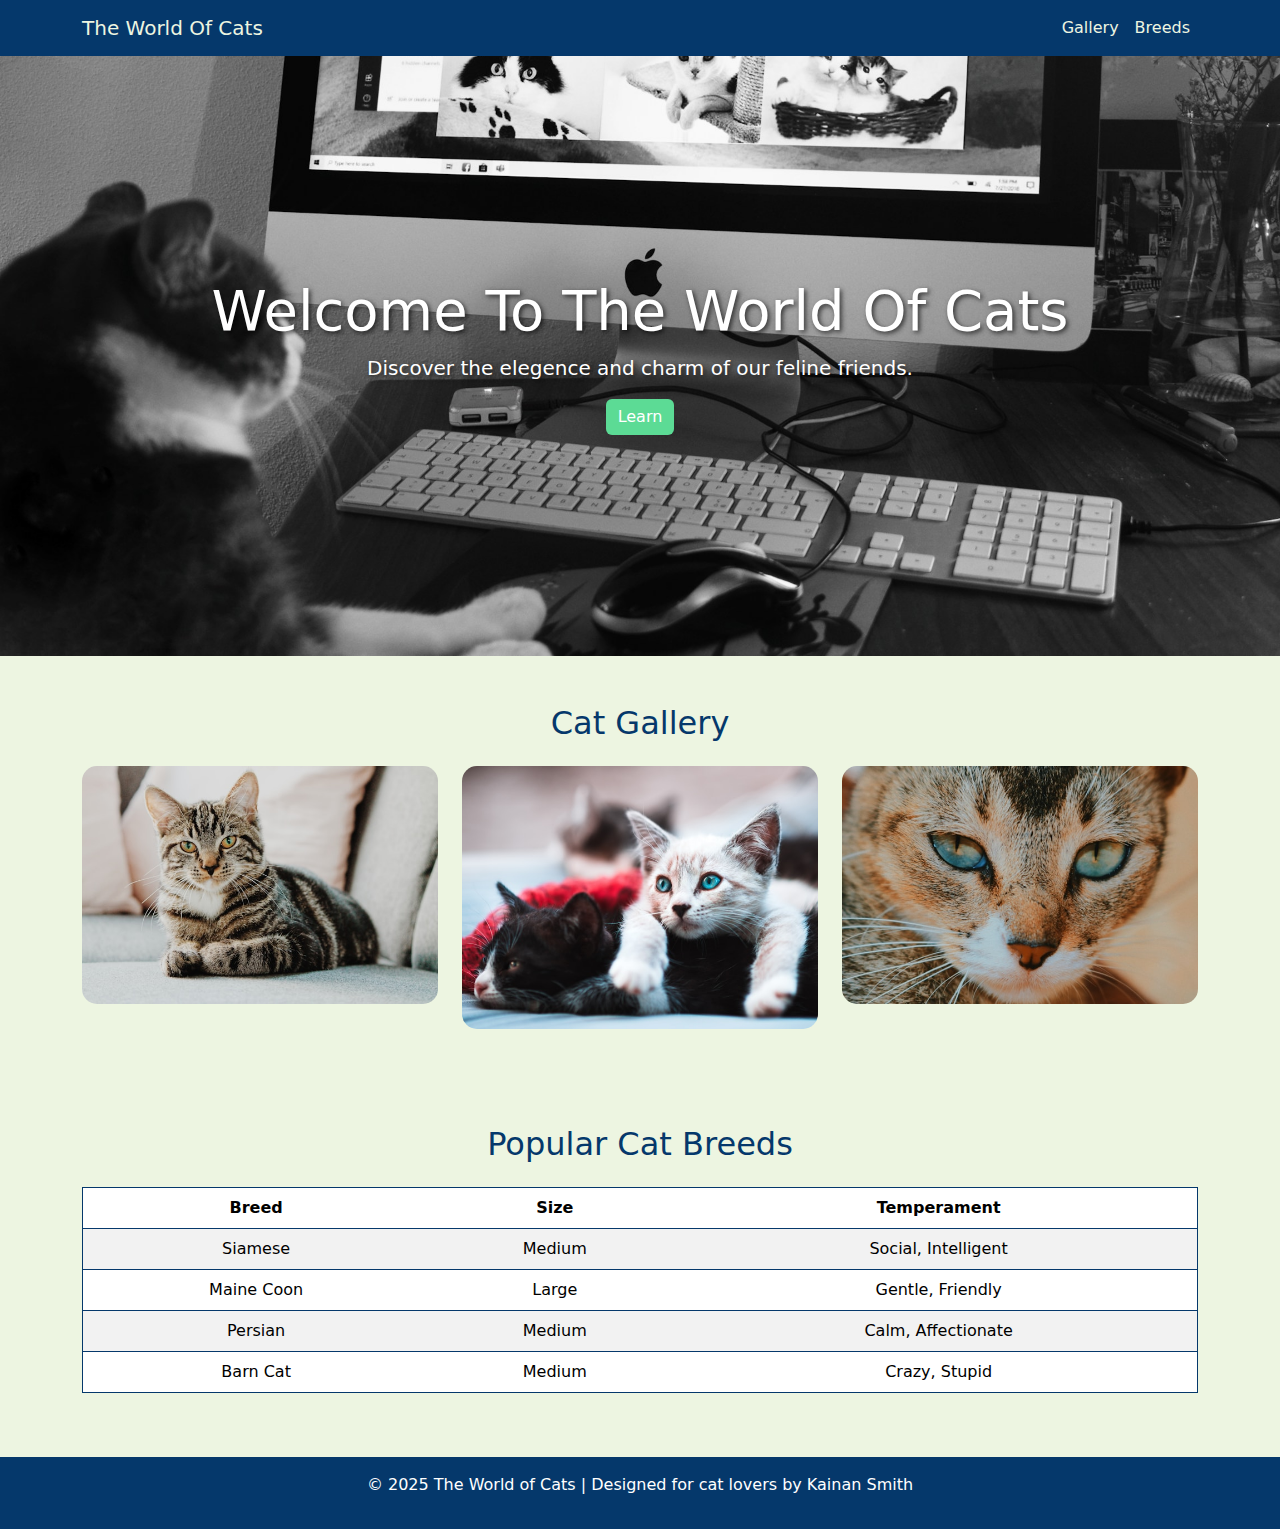
<file: projects/catsBootstrap/index.html>
<!DOCTYPE html>
<html lang="en">
<head>
   <meta charset="UTF-8">
   <meta name="viewport" content="width=device-width, initial-scale=1.0">
   <title>The World Of Cats</title>


   <!-- Bootstrap CSS -->
   <link href="https://cdn.jsdelivr.net/npm/bootstrap@5.3.3/dist/css/bootstrap.min.css" rel="stylesheet" integrity="sha384-QWTKZyjpPEjISv5WaRU9OFeRpok6YctnYmDr5pNlyT2bRjXh0JMhjY6hW+ALEwIH" crossorigin="anonymous">


   <!-- Custom CSS -->
   <link rel="stylesheet" href="css/styles.css">


</head>
<body>
   <!-- navbar -->
   <nav class="navbar navbar-expand-lg">
       <div class="container">
           <!-- Brand Icon - Logo -->
           <a class="navbar-brand" href="#">The World Of Cats</a>


           <!-- Hamburger Button-->
           <button class="navbar-toggler" type="button" data-bs-toggle="collapse" data-bs-target="#navbarNav">
               <span class="navbar-toggler-icon"></span>
           </button>


           <!-- Navigation Menu -->
           <div class="collapse navbar-collapse" id="navbarNav">
               <ul class="navbar-nav ms-auto">
                   <li class="nav-item"><a href="#gallery" class="nav-link">Gallery</a></li>
                   <li class="nav-item"><a href="#breeds" class="nav-link">Breeds</a></li>
               </ul>
           </div>
       </div>
   </nav>


   <!-- header -->
   <header class="header-section">
       <h1 class="display-4">Welcome To The World Of Cats</h1>
       <p class="lead">Discover the elegence and charm of our feline friends.</p>
      
       <!-- Call To Action -->
       <button class="btn btn-custom">Learn</button>
   </header>
    <!-- main -->
    <main>
        <!-- Gallery -->
        <section id="gallery" class="container py-5">
            <h2 class="text-center mb-4">Cat Gallery</h2>
            <div class="row g-4">
                <div class="col-md-4">
                    <img src="img/cat1.jpg" alt="Cat 1 - Photo by <a href='https://unsplash.com/@ejleusink?utm_content=creditCopyText&utm_medium=referral&utm_source=unsplash'>Erik-Jan Leusink</a> on <a href='https://unsplash.com/photos/selective-focus-photo-of-gray-tabby-cat-IbPxGLgJiMI?utm_content=creditCopyText&utm_medium=referral&utm_source=unsplash'>Unsplash</a>" class="img-fluid thumbnail-img">
                </div>
                <div class="col-md-4">
                    <img src="img/cat2.jpg" alt="Cat 2 - https://unsplash.com/@calypso999?utm_content=creditCopyText&utm_medium=referral&utm_source=unsplash'>Raul Varzar</a> on <a href='https://unsplash.com/photos/selective-focus-photography-brown-cat-lying-over-black-cat-1l2waV8glIQ?utm_content=creditCopyText&utm_medium=referral&utm_source=unsplash'>Unsplash</a>" class="img-fluid thumbnail-img">
                </div>
                <div class="col-md-4">
                    <img src="img/cat3.jpg" alt="Cat 3 - https://unsplash.com/@_llucifer_?utm_content=creditCopyText&utm_medium=referral&utm_source=unsplash'>Jalitha Hewage</a> on <a href='https://unsplash.com/photos/macro-photography-of-short-coated-brown-cat-_NL4b8hfOww?utm_content=creditCopyText&utm_medium=referral&utm_source=unsplash'>Unsplash</a>" class="img-fluid thumbnail-img">
                </div>
            </div>
        </section>
        <!-- Breeds -->
        <section id="breeds" class="container py-5">
            <h2 class="text-center mb-4">Popular Cat Breeds</h2>
            <table class="table table-custom table-striped text-center">
                <thead>
                    <tr>
                        <th>Breed</th>
                        <th>Size</th>
                        <th>Temperament</th>
                    </tr>
                </thead>
                <tbody>
                    <tr>
                        <td>Siamese</td>
                        <td>Medium</td>
                        <td>Social, Intelligent</td>
                    </tr>
                    <tr>
                        <td>Maine Coon</td>
                        <td>Large</td>
                        <td>Gentle, Friendly</td>
                    </tr>
                    <tr>
                        <td>Persian</td>
                        <td>Medium</td>
                        <td>Calm, Affectionate</td>
                    </tr>
                    <tr>
                        <td>Barn Cat</td>
                        <td>Medium</td>
                        <td>Crazy, Stupid</td>
                    </tr>
                </tbody>
            </table>

    </main>
        <!--Footer -->
    <footer class="text-center py-3">
        <p>&copy; 2025 The World of Cats | Designed for cat lovers by Kainan Smith</p>
    </footer>

   <!-- Bootstrap JavaScript -->
   <script src="https://cdn.jsdelivr.net/npm/bootstrap@5.3.3/dist/js/bootstrap.bundle.min.js" integrity="sha384-YvpcrYf0tY3lHB60NNkmXc5s9fDVZLESaAA55NDzOxhy9GkcIdslK1eN7N6jIeHz" crossorigin="anonymous"></script>
  
</body>
</html>
</file>
<file: projects/catsBootstrap/css/styles.css>
body {
    background-color: #edf5e1;
    color: #05386b;
}

footer {
    background-color: #05386b;
    color: white;
}

.navbar {
    background-color: #05386b;
}

.navbar-brand, .nav-link {
    color: #edf5e1 !important;
}

.btn-custom {
    background-color: #5cdb95;
    color: white;
    border: none;
}

.btn-custom:hover {
    background-color: #379683;
}

.table-custom {
    background-color: white;
    border: 1px solid #05386b;
}

.thumbnail-img {
    border-radius: 15px;
}

.header-section {
    background: url('../img/header.jpg') no-repeat center center/cover;
    background-position: bottom;
    color: white;
    height: 600px;
    text-shadow: 2px 2px 5px rgba(0, 0, 0, 0.7);
    display: flex;
    flex-direction: column;
    justify-content: center;
    align-items: center;
}
</file>
